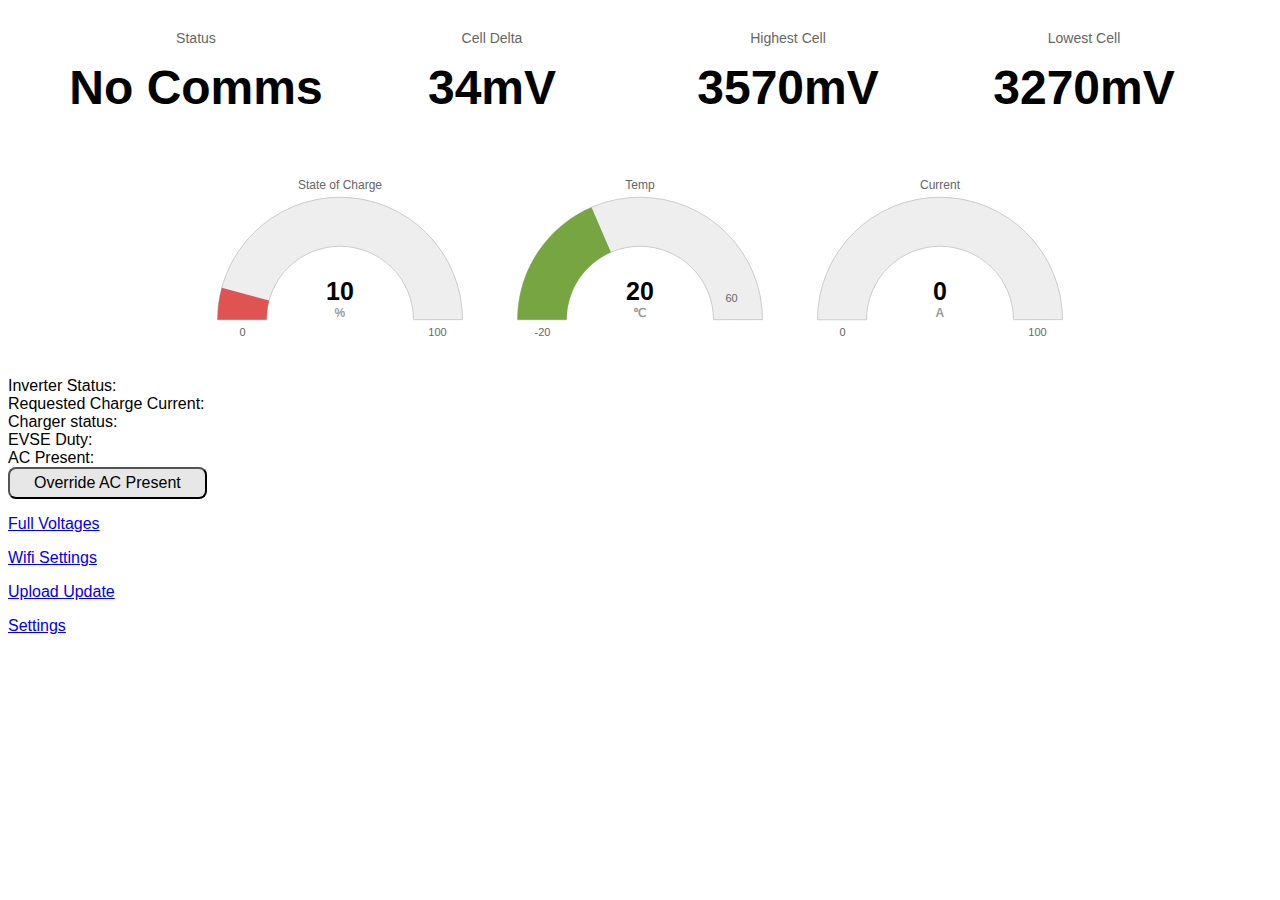
<file: data/index.html>
<!doctype html>
<html>
<head>
<!--
 * This file is part of the esp8266 web interface
 *
 * Copyright (C) 2018 Johannes Huebner <dev@johanneshuebner.com>
 *
 * This program is free software: you can redistribute it and/or modify
 * it under the terms of the GNU General Public License as published by
 * the Free Software Foundation, either version 3 of the License, or
 * (at your option) any later version.
 *
 * This program is distributed in the hope that it will be useful,
 * but WITHOUT ANY WARRANTY; without even the implied warranty of
 * MERCHANTABILITY or FITNESS FOR A PARTICULAR PURPOSE.  See the
 * GNU General Public License for more details.
 *
 * You should have received a copy of the GNU General Public License
 * along with this program.  If not, see <http://www.gnu.org/licenses/>.
 *
-->
<meta http-equiv="Content-Type" content="text/html; charset=utf-8" />
<title>ESP32-BMS</title>
<link href="style.css" rel="stylesheet" type="text/css" />
<script src="highcharts.js" type="text/javascript"></script>
<script src="highcharts-more.js" type="text/javascript"></script>
<script src="solid-gauge.js" type="text/javascript"></script>
<script src="gauges.js" type="text/javascript"></script>
<script src="index.js" type="text/javascript"></script>
</head>
<body onload="onLoad()">

<div id="output">
	<div class="flex-block">
		<div class="info-block">
			<h3>Status</h3> 
			<div class="data" id="mode">No Comms</div>
		</div>
		<div class="info-block">
			<h3>Cell Delta</h3> 
			<div class="data"><span id="celldelta">34</span>mV</div>
		</div>
		<div class="info-block">
			<h3>Highest Cell</h3> 
			<div class="data"><span id="cellhigh">3570</span>mV</div>
		</div>
		<div class="info-block">
			<h3>Lowest Cell</h3> 
			<div class="data"><span id="celllow">3270</span>mV</div>
		</div>
	</div>

	<figure class="highcharts-figure flex-block">
		<div id="container-soc" class="chart-container"></div>
		<div id="container-temp" class="chart-container"></div>
		<div id="container-current" class="chart-container"></div>
	</figure>

	<figure id="outlander-charger" class="highcharts-figure flex-block hidden">
		<div id="container-charger-current" class="chart-container"></div>
		<div id="container-charger-temp" class="chart-container"></div>
		<div id="container-charger-voltage" class="chart-container"></div>

	</figure>
	<div>Inverter Status: <span id="inverterStatus"></span></div>

	<div id='chargeContainer'>
		<div>Requested Charge Current: <span id="requestedChargeCurrent"></span></div>
		<div>Charger status: <span id="chargerStatus"></span></div>
		<div>EVSE Duty: <span id="evseDuty"></span></div>

	</div>
	<div>AC Present: <span id="acPresent"></span></div>
	<div><button id="acOverride">Override AC Present</button><button id="acOverrideOff" class="hidden">Remove AC Present Override</button></div>
</div>
<p><a href="/voltages.html">Full Voltages</a>
<p><a href="/wifi">Wifi Settings</a>
<p><a href="#" onclick="toggleHidden('update')">Upload Update</a>
<p><a href="/settings.html">Settings</a>
<div id="update" class="hidden">
	<h2 id="update">Update</h2>
	<p>Upload any files for updating this web interface.</p>
	<form id="uploadform" enctype="multipart/form-data" action="edit" method="POST">
		<input id="updatefile" name="updatefile" type="file" onchange="fileSelected();" />
		<input type="button" onclick="uploadFile();" value="Upload" />
	</form>
</div>

</body>
</html>
</file>
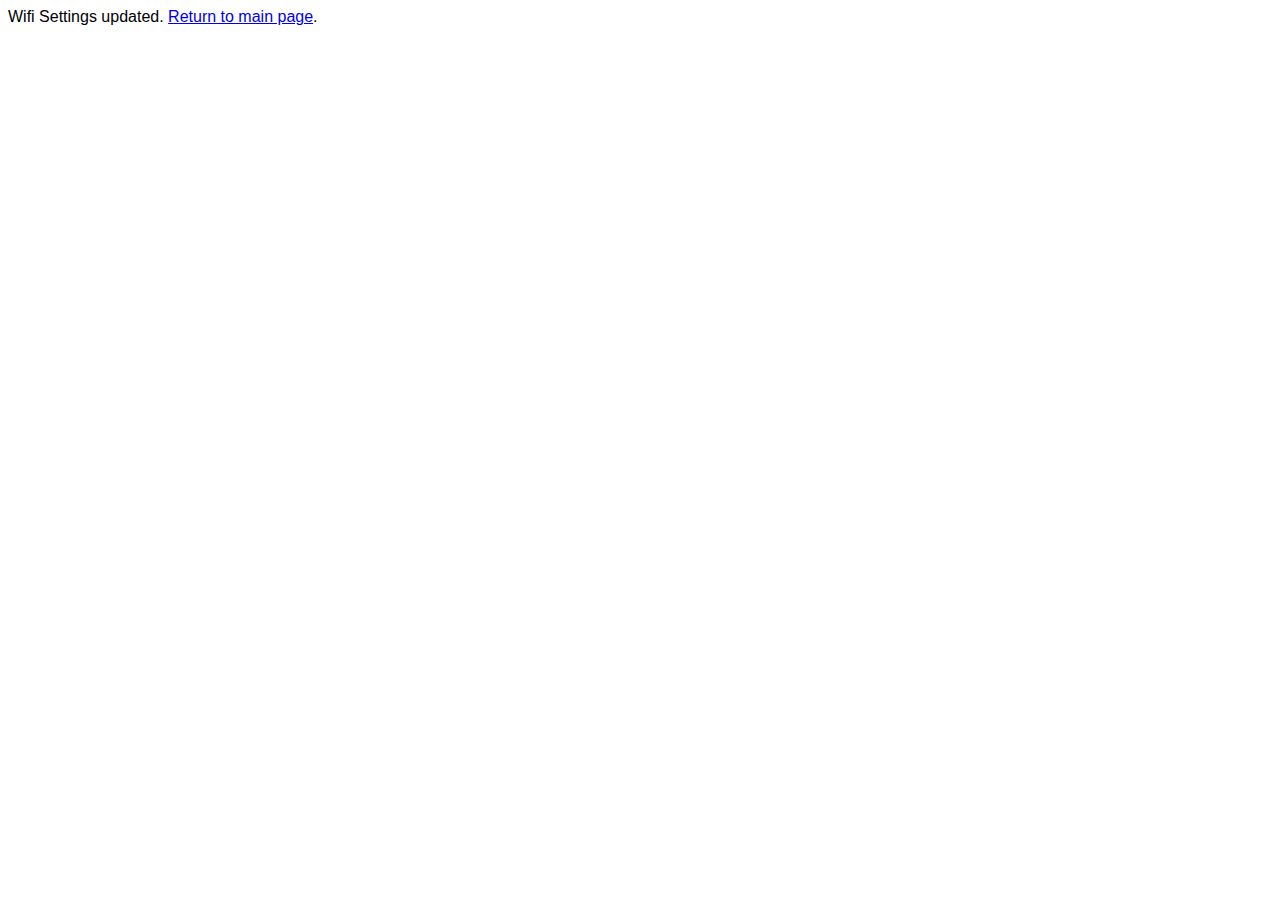
<file: data/wifi-updated.html>
<!doctype html>
<html>
<head>
<!--
 * This file is part of the esp8266 web interface
 *
 * Copyright (C) 2018 Johannes Huebner <dev@johanneshuebner.com>
 *
 * This program is free software: you can redistribute it and/or modify
 * it under the terms of the GNU General Public License as published by
 * the Free Software Foundation, either version 3 of the License, or
 * (at your option) any later version.
 *
 * This program is distributed in the hope that it will be useful,
 * but WITHOUT ANY WARRANTY; without even the implied warranty of
 * MERCHANTABILITY or FITNESS FOR A PARTICULAR PURPOSE.  See the
 * GNU General Public License for more details.
 *
 * You should have received a copy of the GNU General Public License
 * along with this program.  If not, see <http://www.gnu.org/licenses/>.
 *
-->
<meta http-equiv="Content-Type" content="text/html; charset=utf-8" />
<meta http-equiv="refresh" content="10;url=http://inverter.local/" />
<title>Modify Wifi settings</title>
<link href="style.css" rel="stylesheet" type="text/css" />
</head>
<body>
Wifi Settings updated. <a href="/">Return to main page</a>.
</body>
</html>
</file>
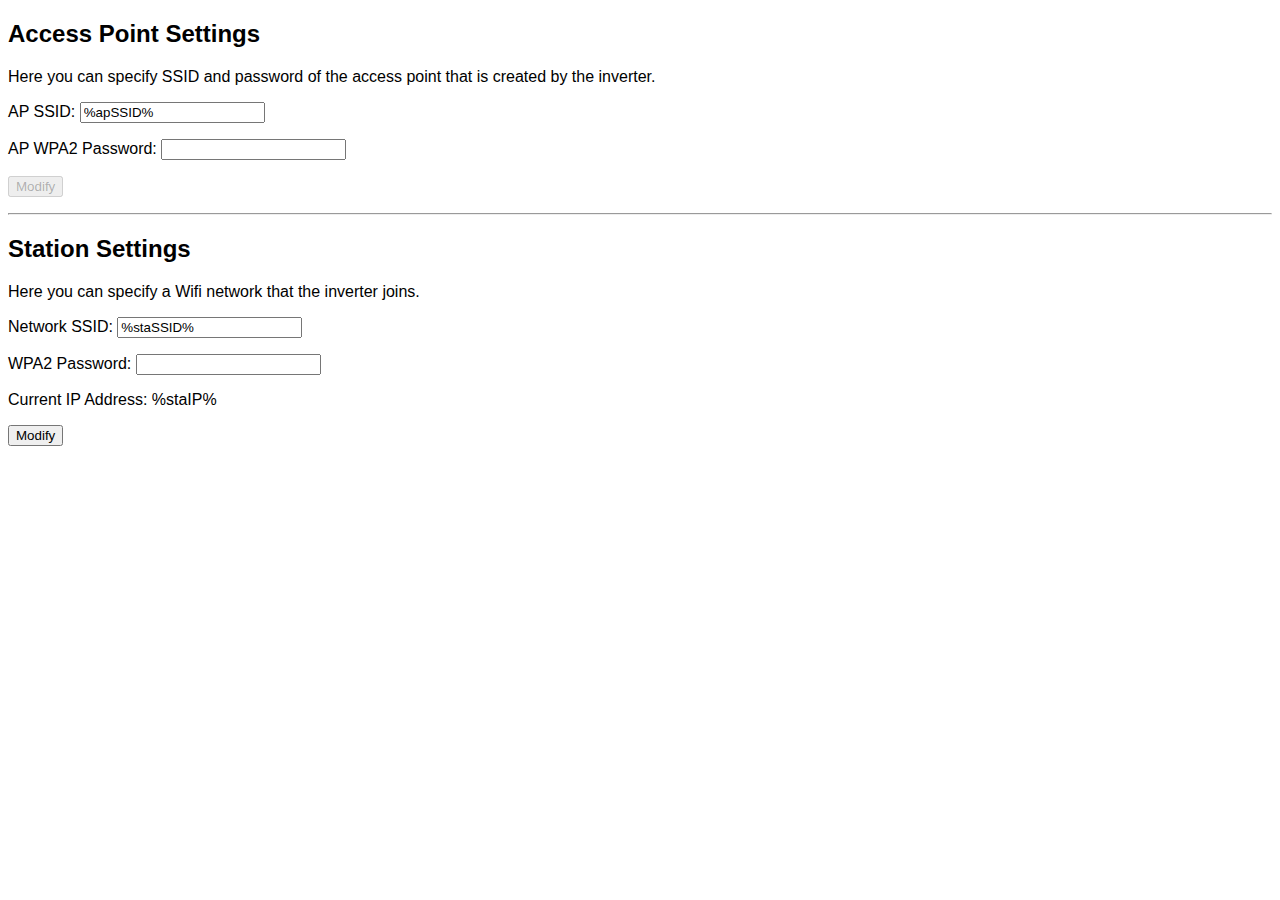
<file: data/wifi.html>
<!doctype html>
<html>
<head>
<!--
 * This file is part of the esp8266 web interface
 *
 * Copyright (C) 2018 Johannes Huebner <dev@johanneshuebner.com>
 *
 * This program is free software: you can redistribute it and/or modify
 * it under the terms of the GNU General Public License as published by
 * the Free Software Foundation, either version 3 of the License, or
 * (at your option) any later version.
 *
 * This program is distributed in the hope that it will be useful,
 * but WITHOUT ANY WARRANTY; without even the implied warranty of
 * MERCHANTABILITY or FITNESS FOR A PARTICULAR PURPOSE.  See the
 * GNU General Public License for more details.
 *
 * You should have received a copy of the GNU General Public License
 * along with this program.  If not, see <http://www.gnu.org/licenses/>.
 *
-->
<meta http-equiv="Content-Type" content="text/html; charset=utf-8" />
<title>Modify Wifi settings</title>
<link href="style.css" rel="stylesheet" type="text/css" />
<script>
function onAPPW(pw)
{
    document.getElementById("apsubmit").disabled = pw.length < 8;
}
</script>
</head>
<body>
<h2>Access Point Settings</h2>
Here you can specify SSID and password of the access point that
is created by the inverter.
<form id="apform" enctype="multipart/form-data" action="wifi" method="POST">
    <p><label for="apSSID">AP SSID: </label><input id="apSSID" name="apSSID" type="text" value="%apSSID%"/>
    <p><label for="apPW">AP WPA2 Password: </label><input id="apPW" name="apPW" type="text" title="Must be at leat 8 characters long" onkeyup="onAPPW(this.value)"/><br>
    <p><input id="apsubmit" type="submit" value="Modify" disabled/>
</form>
<hr>
<h2>Station Settings</h2>
Here you can specify a Wifi network that the inverter joins.
<form id="apform" enctype="multipart/form-data" action="wifi" method="POST">
    <p><label for="staSSID">Network SSID: </label><input id="staSSID" name="staSSID" type="text" value="%staSSID%"/>
    <p><label for="staPW">WPA2 Password: </label><input id="staPW" name="staPW" type="text" />
    <p>Current IP Address: %staIP%
    <p><input type="submit" value="Modify" />
</form>
</body>
</html>
</file>
<file: data/style.css>
div.navbar { 
	position: fixed;
	background: #aaaaaa;
	top: 0;
	padding-top: 0.7em;
	padding-bottom: 1em;
	padding-right: 1em;
	z-index: 100;
	white-space: nowrap;
}
input[type=number]{
    width: 6em;
} 

body { 
	font-family: sans-serif;
	font-size: 12pt; 
	-webkit-text-size-adjust: none;
	-moz-text-size-adjust: none;
	-ms-text-size-adjust: none;
}

/*label { display: inline-block; width: 12em; }*/

button, input[type=file], input[type=button] { 
	font-size: 100%;
	padding: 5px 24px;
	border-radius: 8px;
	background-color: #e7e7e7;
	color: black;
	-webkit-transition-duration: 0.4s; /* Safari */
    transition-duration: 0.4s;
}

button:hover,input[type=file]:hover,input[type=button]:hover {
    background-color: #efefef;
}

table {
    border-collapse: collapse;
}

th, td {
    padding: 8px;
    text-align: left;
    border-bottom: 1px solid #ddd;
}

th { background-color:#e5e5e5; }

tr:hover {background-color:#f5f5f5;}

#config label {
    width: 250px;
    display: inline-block;
}

#config > div {
    padding: 5px 0;
}
#config > div > span {
    display: inline-block;
    width:180px;
}

.highcharts-figure .chart-container {
	width: 300px;
	height: 200px;
}

.flex-block {
    display: flex;
    margin-block-start: 1em;
    margin-block-end: 1em;
    margin-inline-start: 40px;
    margin-inline-end: 40px;
    justify-content: center;
}

.info-block {
    text-align: center;
    width: 300px;
    font-family: "Lucida Grande", "Lucida Sans Unicode", Arial, Helvetica, sans-serif;
    font-size: 12px;
    padding-bottom: 30px;
}

.info-block h3 {
    color: #666666;
    font-weight: 100;
}

.info-block .data {
    font-size: 4em;
    font-weight: bold;
}
.hidden {
    display: none;
}

.module {
    background-color: #d1d1d1;
    padding: 20px;
    margin-bottom: 10px;
}

.module .module-summary span {
    display: inline-block;
    padding: 10px;
}

.module .module-cells span {
    display: inline-block;
    padding: 10px;
}
</file>
